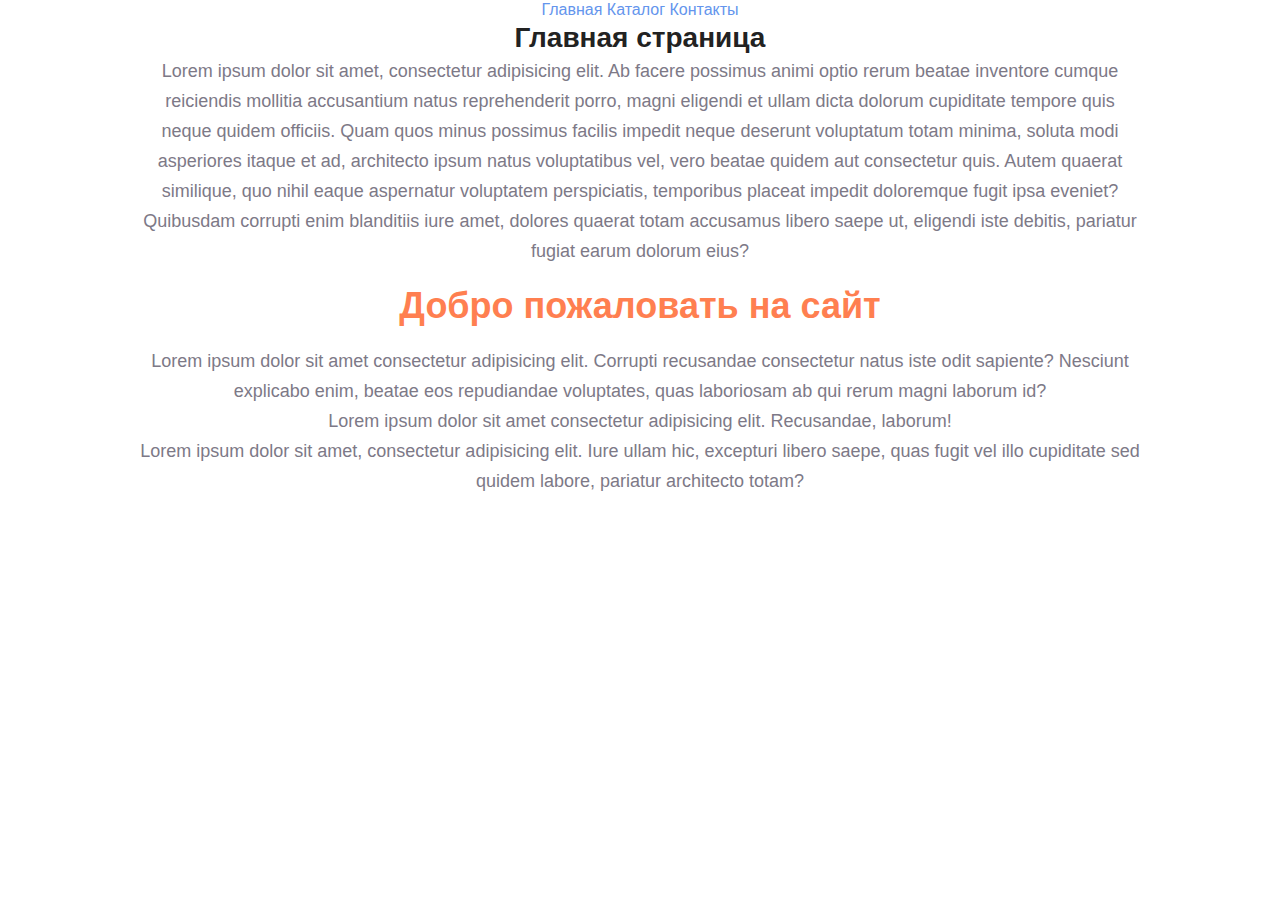
<file: index.html>
<!DOCTYPE html>
<html lang="en">
  <head>
    <meta charset="UTF-8" />
    <meta name="viewport" content="width=device-width, initial-scale=1.0" />
    <link rel="stylesheet" href="style/style.css" />
    <title>Home Work</title>
  </head>
  <body>
    <div class="container">
      <div class="head">
        <div class="navigations">
          <a class="nav" href="index.html">Главная</a></li>
          <a class="nav" href="./catalog/catalog.html">Каталог</a></li>
         <a class="nav" href="./contact/conacts.html">Контакты</a></li>
        </div>
      </div>
    </div>
    <div class="container">
      <h1 class="catal_h1">Главная страница</h1>
      <p class="lorem">
        Lorem ipsum dolor sit amet, consectetur adipisicing elit. Ab facere
        possimus animi optio rerum beatae inventore cumque reiciendis mollitia
        accusantium natus reprehenderit porro, magni eligendi et ullam dicta
        dolorum cupiditate tempore quis neque quidem officiis. Quam quos minus
        possimus facilis impedit neque deserunt voluptatum totam minima, soluta
        modi asperiores itaque et ad, architecto ipsum natus voluptatibus vel,
        vero beatae quidem aut consectetur quis. Autem quaerat similique, quo
        nihil eaque aspernatur voluptatem perspiciatis, temporibus placeat
        impedit doloremque fugit ipsa eveniet? Quibusdam corrupti enim
        blanditiis iure amet, dolores quaerat totam accusamus libero saepe ut,
        eligendi iste debitis, pariatur fugiat earum dolorum eius?
      </p>
      <h2 class="welcome">Добро пожаловать на сайт</h2>
      <p class="lorem">
        Lorem ipsum dolor sit amet consectetur adipisicing elit. Corrupti
        recusandae consectetur natus iste odit sapiente? Nesciunt explicabo
        enim, beatae eos repudiandae voluptates, quas laboriosam ab qui rerum
        magni laborum id?
      </p>
      <p class="lorem">
        Lorem ipsum dolor sit amet consectetur adipisicing elit. Recusandae,
        laborum!
      </p>
      <p class="lorem">
        Lorem ipsum dolor sit amet, consectetur adipisicing elit. Iure ullam
        hic, excepturi libero saepe, quas fugit vel illo cupiditate sed quidem
        labore, pariatur architecto totam?
      </p>
    </div>
  </body>
</html>
</file>
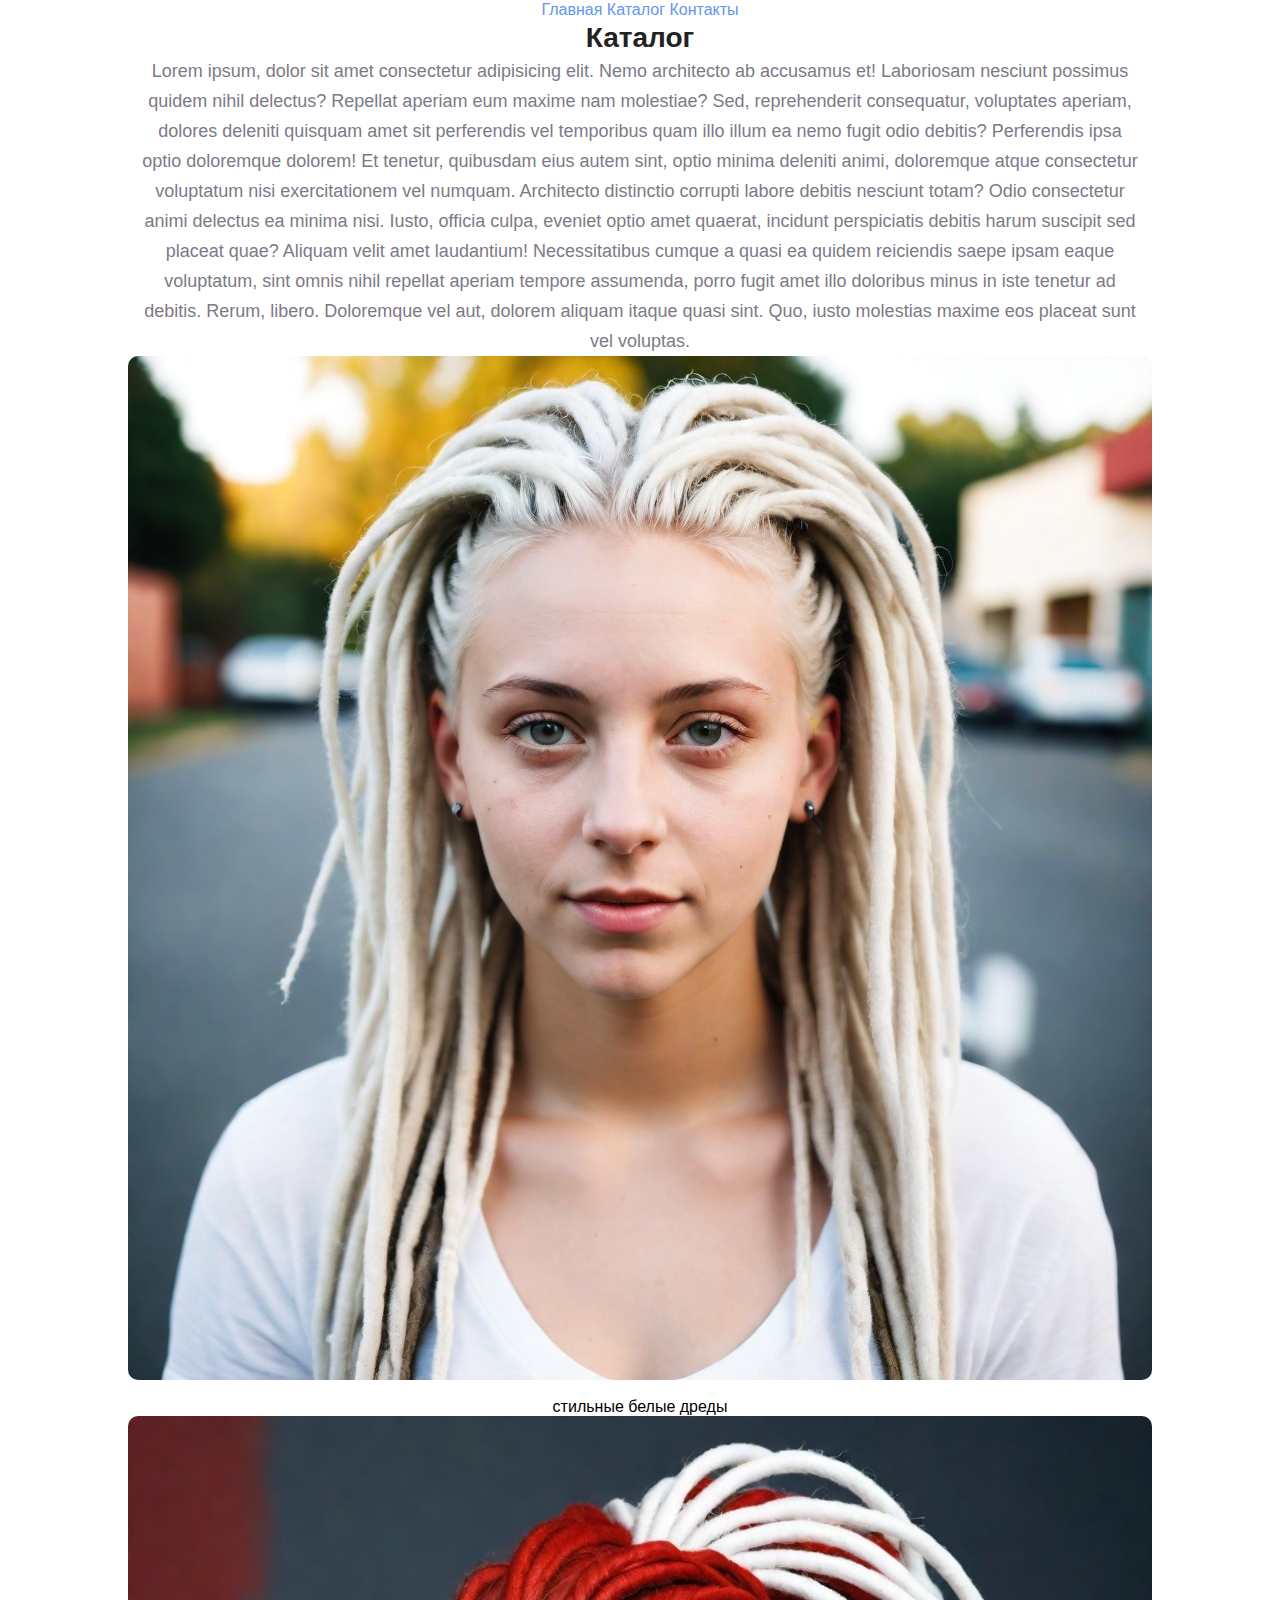
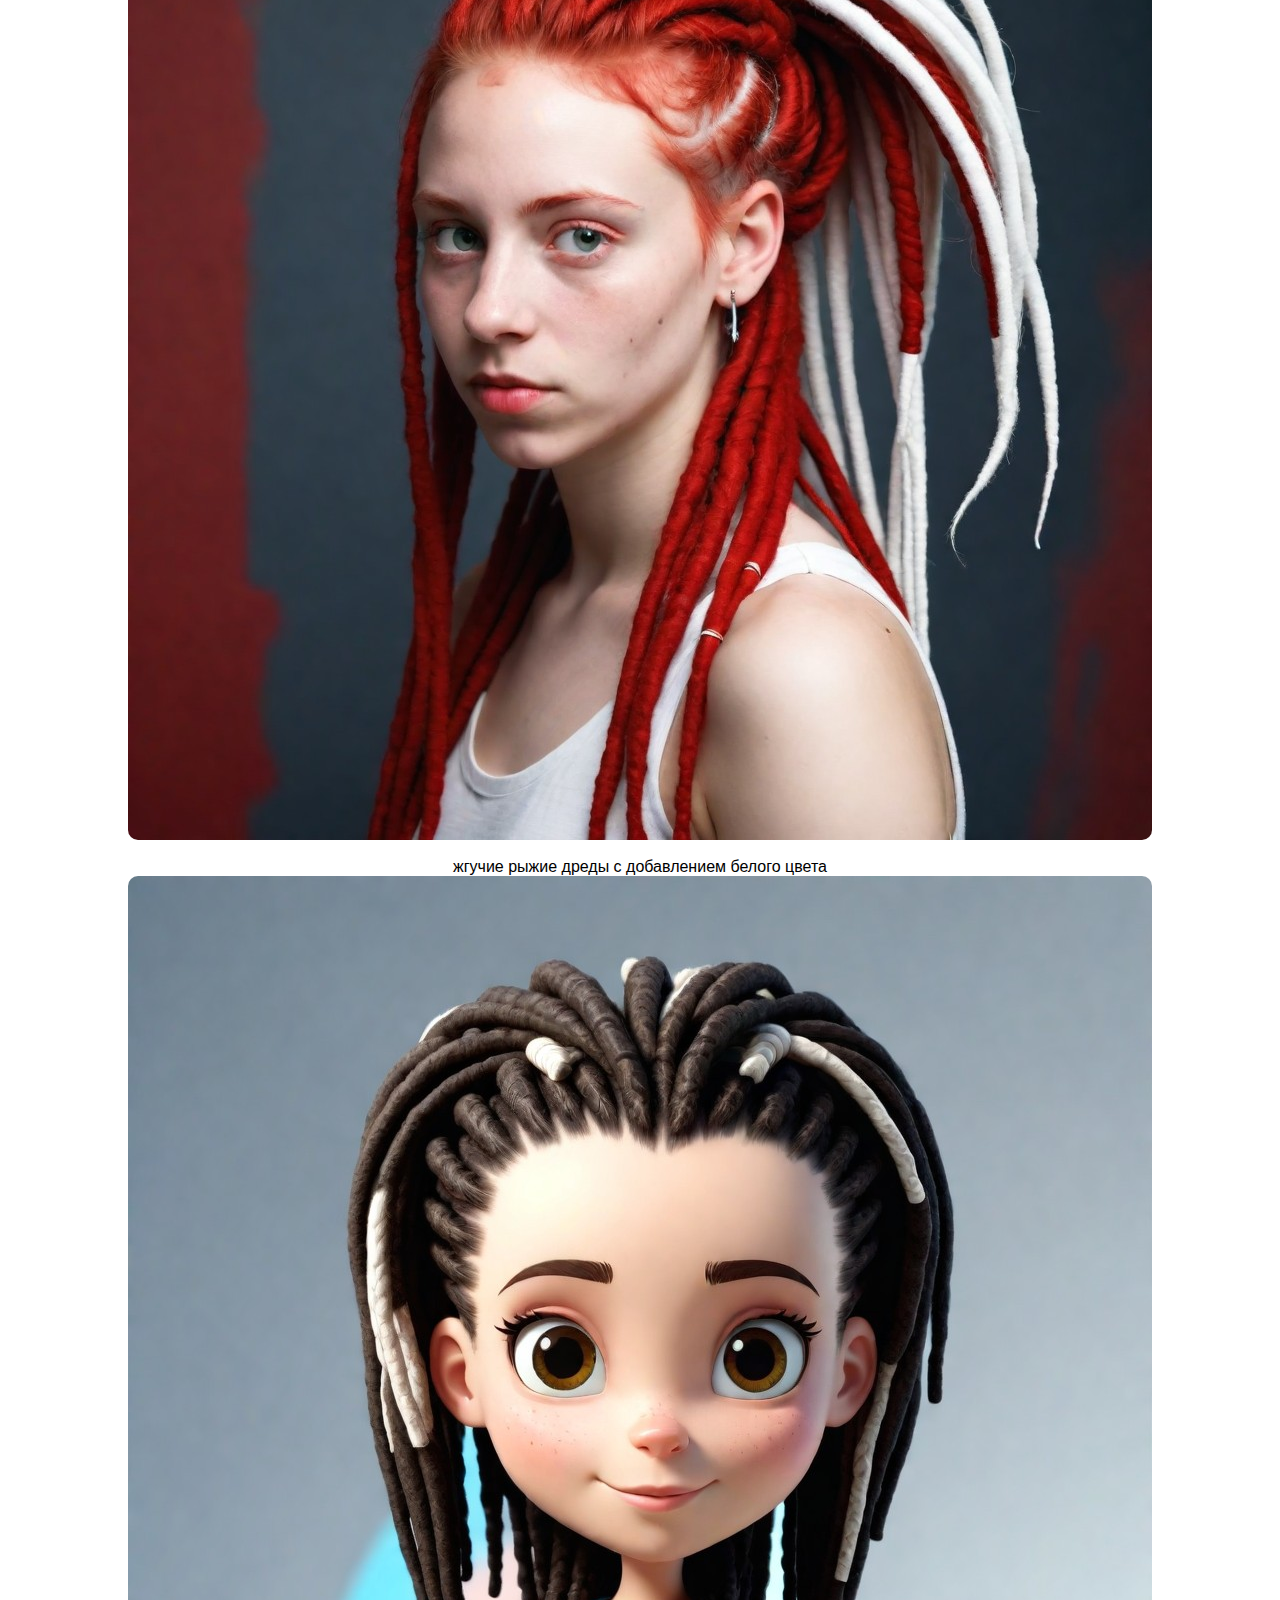
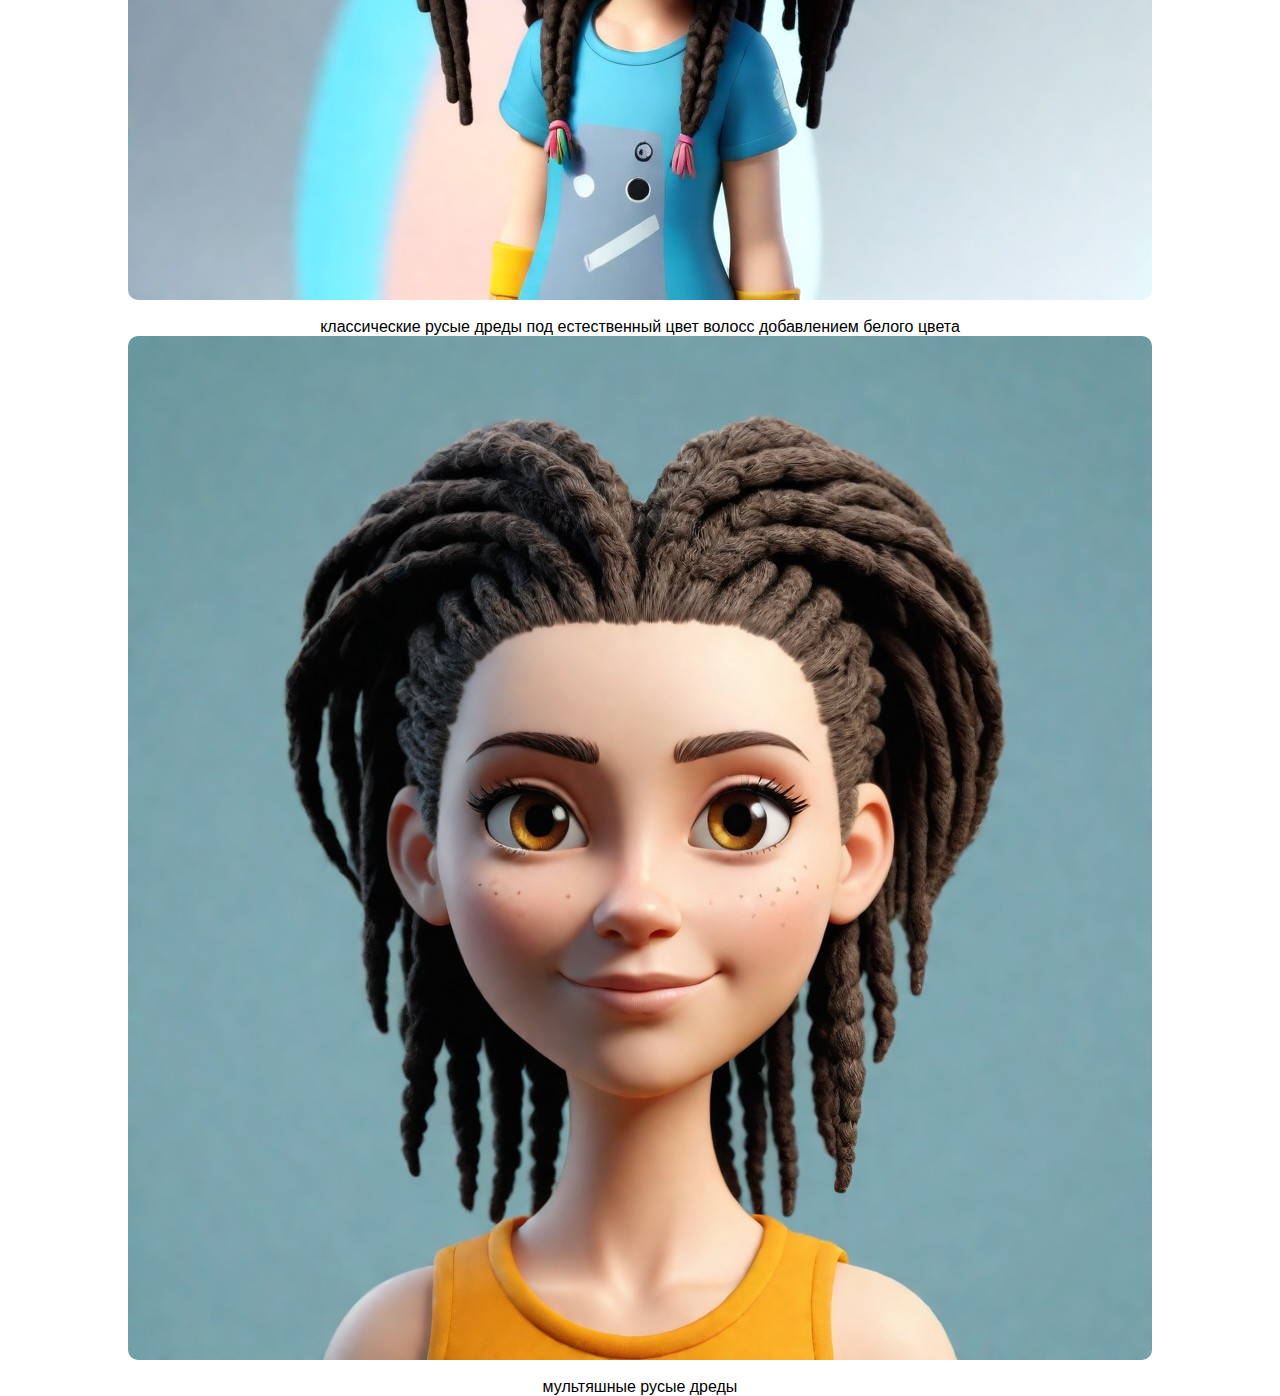
<file: catalog/catalog.html>
<!DOCTYPE html>
<html lang="en">
  <head>
    <meta charset="UTF-8" />
    <meta name="viewport" content="width=device-width, initial-scale=1.0" />
    <link rel="stylesheet" href="../style/style.css" />
    <title>Home Work</title>
  </head>
  <body>
    <div class="container">
      <div class="head">
        <div class="navigations">
          <a class="nav" href="../index.html">Главная</a>
          <a class="nav" href="catalog.html">Каталог</a>
          <a class="nav" href="../contact/conacts.html">Контакты</a>
        </div>
      </div>
    </div>
    <div class="container">
      <h1 class="catal_h1">Каталог</h1>
      <p class="lorem">
        Lorem ipsum, dolor sit amet consectetur adipisicing elit. Nemo
        architecto ab accusamus et! Laboriosam nesciunt possimus quidem nihil
        delectus? Repellat aperiam eum maxime nam molestiae? Sed, reprehenderit
        consequatur, voluptates aperiam, dolores deleniti quisquam amet sit
        perferendis vel temporibus quam illo illum ea nemo fugit odio debitis?
        Perferendis ipsa optio doloremque dolorem! Et tenetur, quibusdam eius
        autem sint, optio minima deleniti animi, doloremque atque consectetur
        voluptatum nisi exercitationem vel numquam. Architecto distinctio
        corrupti labore debitis nesciunt totam? Odio consectetur animi delectus
        ea minima nisi. Iusto, officia culpa, eveniet optio amet quaerat,
        incidunt perspiciatis debitis harum suscipit sed placeat quae? Aliquam
        velit amet laudantium! Necessitatibus cumque a quasi ea quidem
        reiciendis saepe ipsam eaque voluptatum, sint omnis nihil repellat
        aperiam tempore assumenda, porro fugit amet illo doloribus minus in iste
        tenetur ad debitis. Rerum, libero. Doloremque vel aut, dolorem aliquam
        itaque quasi sint. Quo, iusto molestias maxime eos placeat sunt vel
        voluptas.
      </p>
    </div>

    <div class="items">
      <img
        class="pict"
        src="../img/white.jpeg"
        alt="белые_дреды"
      /><br />стильные белые дреды<br />
      <img
        class="pict"
        src="../img/red-white.jpeg"
        alt="рыжие_дреды"
      /><br />жгучие рыжие дреды с добавлением белого цвета
      <img
        class="pict"
        src="../img/black-white.jpeg"
        alt="русые_дреды"
      /><br />классические русые дреды под естественный цвет волосс добавлением
      белого цвета
      <img class="pict" src="../img/brown.jpeg" alt="русые_дреды_мульт" /><br />
      мультяшные русые дреды
    </div>
  </body>
</html>
</file>
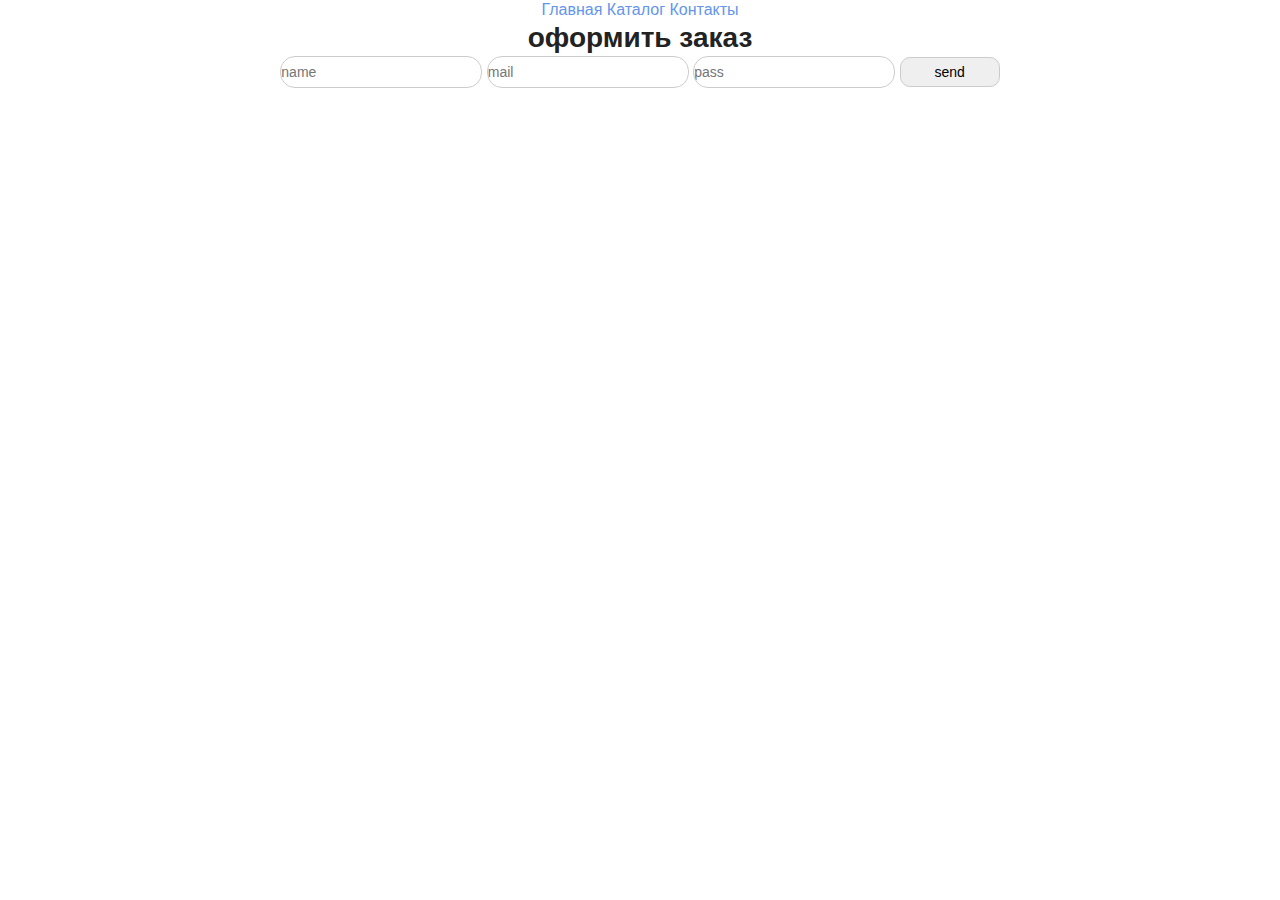
<file: contact/conacts.html>
<!DOCTYPE html>
<html lang="en">
  <head>
    <meta charset="UTF-8" />
    <meta name="viewport" content="width=device-width, initial-scale=1.0" />
    <link rel="stylesheet" href="../style/style.css" />
    <title>Document</title>
  </head>
  <body>
    <div class="container">
      <div class="navigations">
        <a class="nav" href="../index.html">Главная</a>
        <a class="nav" href="../catalog/catalog.html">Каталог</a>
        <a class="nav" href="../contact/conacts.html">Контакты</a>
      </div>
      <h1 class="catal_h1">оформить заказ</h1>
      <form class="form" action="#">
        <input class="window" type="text" placeholder="name" />
        <input class="window" type="email" placeholder="mail" />
        <input class="window" type="password" placeholder="pass" />
        <button class="button">send</button>
      </form>
    </div>
  </body>
</html>
</file>
<file: style/style.css>
* {
  margin: 0;
  padding: 0;
}
a {
  text-decoration: none;
}
body {
  font-family: sans-serif;
  /*background: rgb(250, 189, 173);
  background: radial-gradient(
    circle,
    rgba(250, 189, 173, 1) 1%,
    rgba(45, 253, 216, 1) 90%
  );*/
}
.nav {
  color: cornflowerblue;
  font-size: 16px;
  line-height: 20px;
}
/*.navigations {
  width: 300px;
  left: 750px;
  top: 25px;
  margin: 30px 5px;
}*/

.head {
  /*background: #507db4;
  display: flex;
  justify-content: space-between;
  flex-direction: column;
  max-width: 900px;*/
}

.container {
  max-width: 1140px;
  margin: auto;
  /*display: flex;
  flex-wrap: wrap;
  justify-content: space-around;*/
  max-width: 1000px;
  text-align: center;
}
.welcome {
  color: coral;
  font-style: normal;
  font-weight: 700;
  font-size: 36px;
  line-height: 80px;
}
.lorem {
  font-style: normal;
  font-weight: 300;
  font-size: 18px;
  line-height: 30px;
  color: #7d7987;
}
.catal_h1 {
  color: #222222;
  font-size: 28px;
  line-height: 36px;
  font-weight: bold;
}
.pict {
  border-radius: 10px;
  width: auto;
}
.items {
  display: flex;
  flex-direction: column;
  align-items: center;
}
.form {
}
.window {
  width: 200px;
  height: 30px;
  outline: none;
  border: 1px solid #ccc;
  border-radius: 15px;
  font-size: 14px;
  line-height: 30px;
}
.button {
  width: 100px;
  height: 30px;
  font-size: 14px;
  border: 1px solid #ccc;
  border-radius: 10px;
}
</file>
